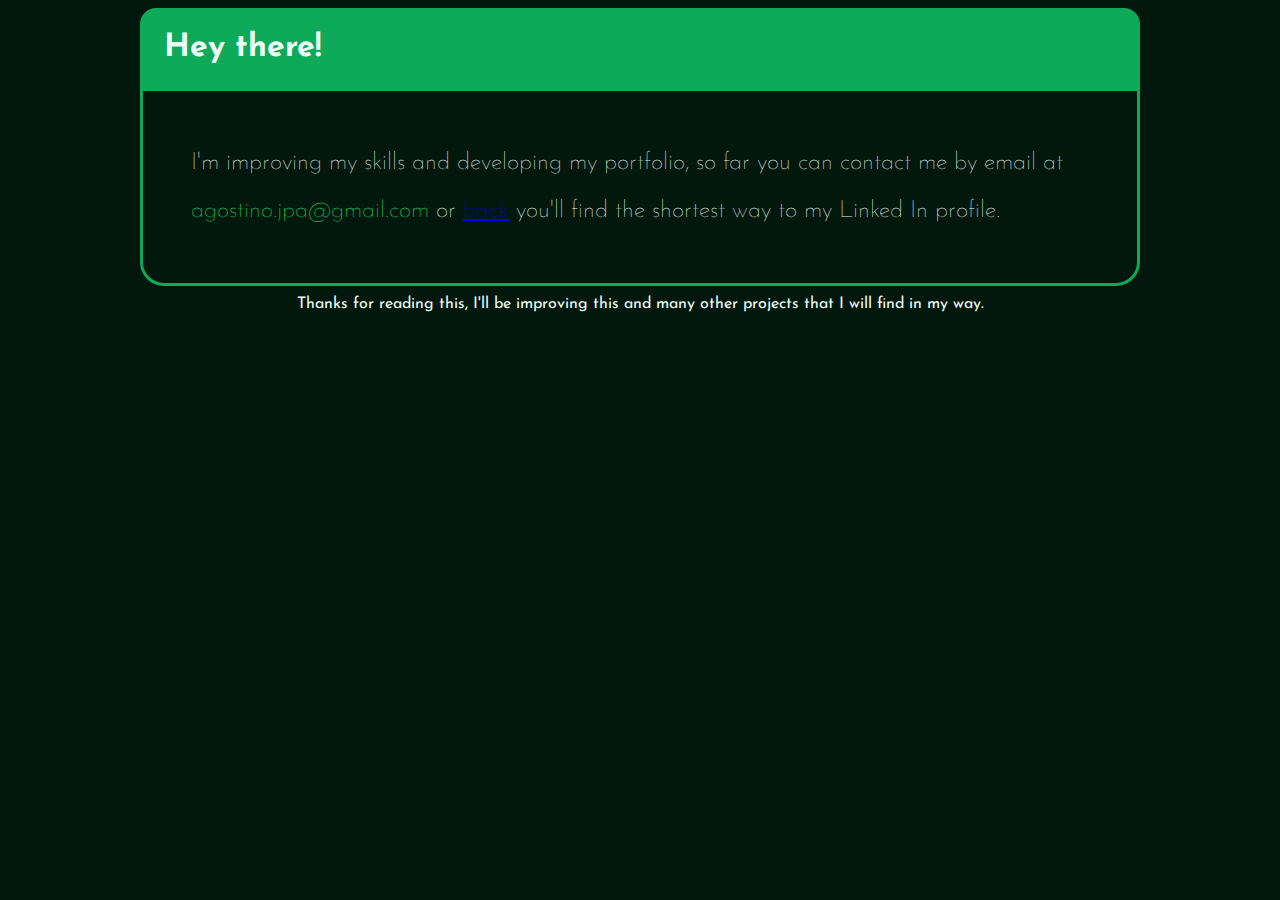
<file: two.html>
<!DOCTYPE html>
<html lang="en">

<head>
    <meta charset="UTF-8">
    <meta http-equiv="X-UA-Compatible" content="IE=edge">
    <meta name="viewport" content="width=device-width, initial-scale=1.0">
    <title>About Contact</title>
    <link rel="shortcut icon" href="virtual-cv/img/logo-2.png" type="image/x-icon">
    <link rel="stylesheet" href="css/style.css">
</head>

<body>
    <main>
        <h1>Hey there!</h1>
        <p class="about">I'm improving my skills and developing my portfolio, so far you can contact me by email at <span>agostino.jpa@gmail.com</span> or <a href="index.html">back</a> you'll find the shortest way to my Linked In profile.</p>
    </main>
    <footer>
        <p class="disclaimer">Thanks for reading this, I'll be improving this and many other projects that I will find in my way.</p>
    </footer>
</body>

</html>
</file>
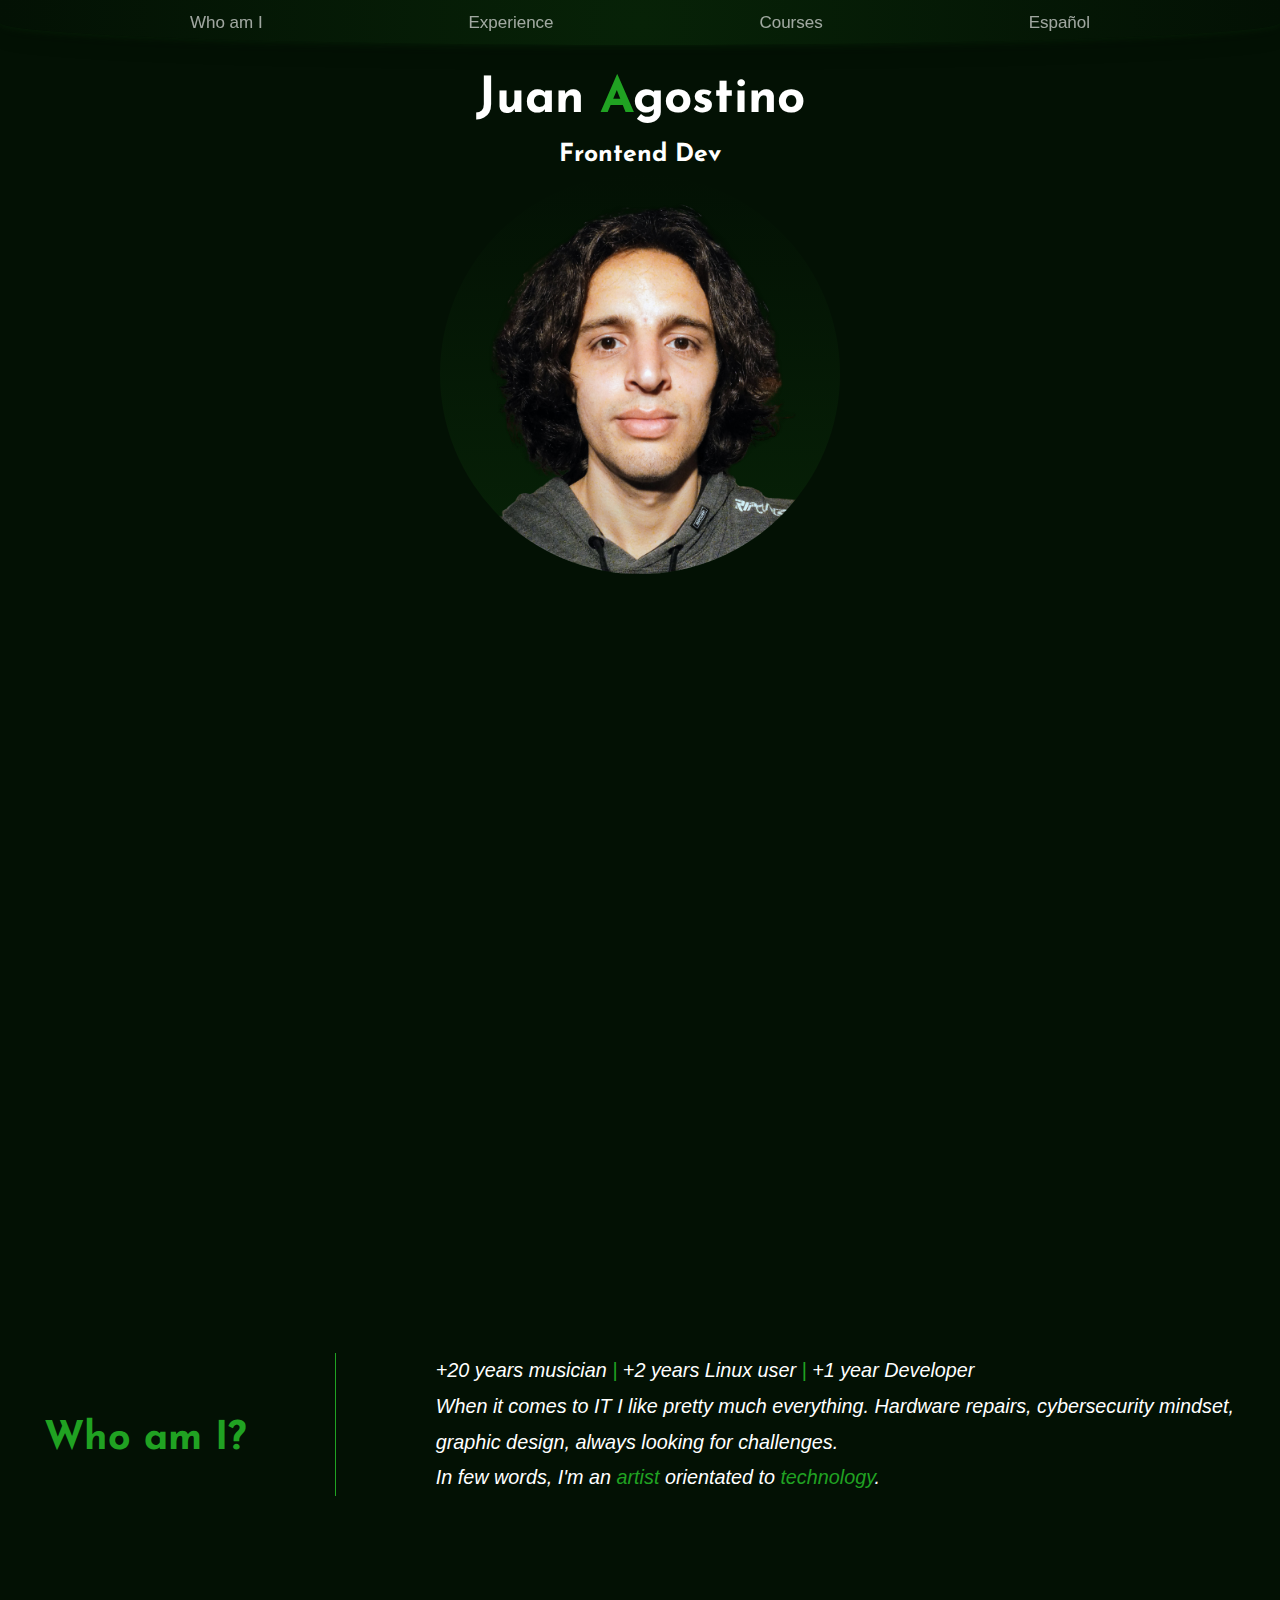
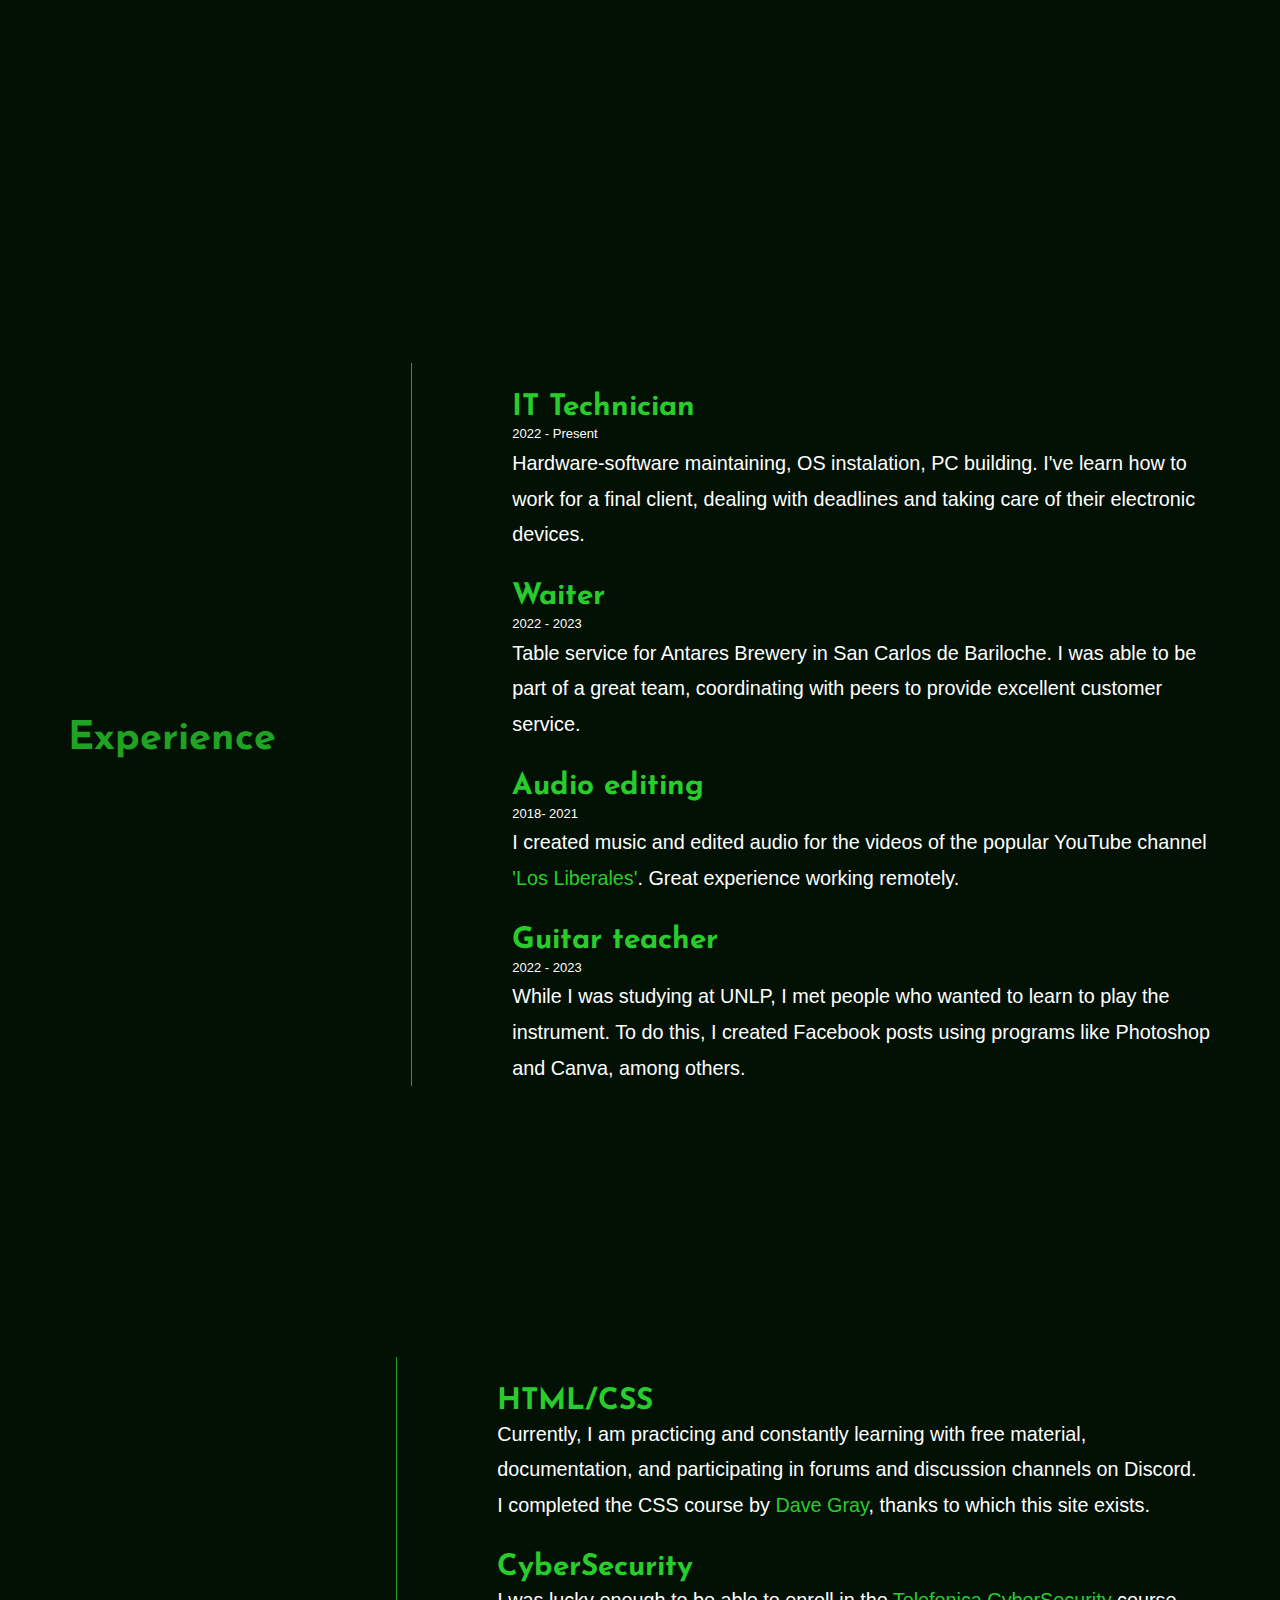
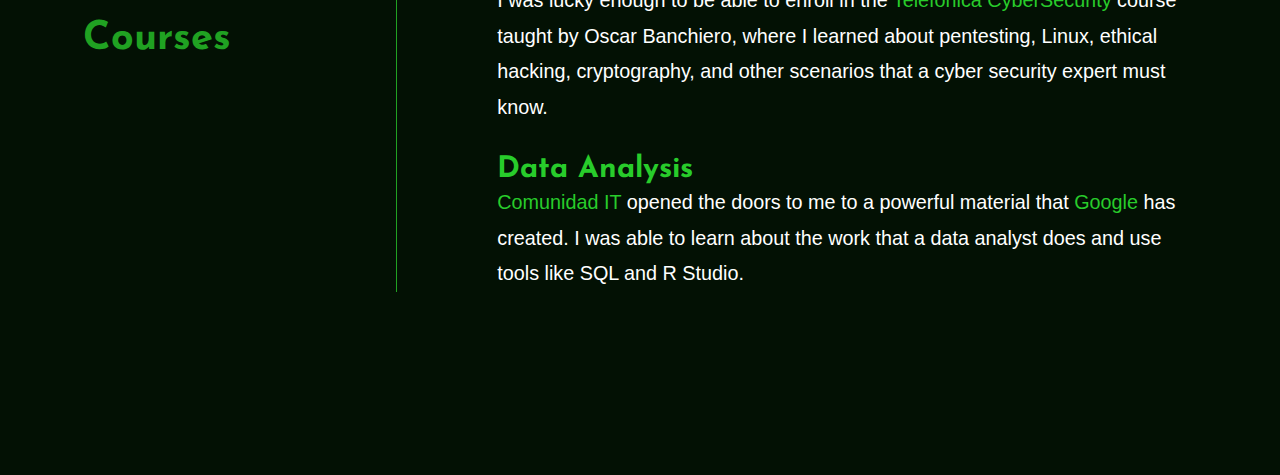
<file: virtual-cv/index-en.html>
<!DOCTYPE html>
<html lang="en">
<head>
    <meta charset="UTF-8">
    <meta name="viewport" content="width=device-width, initial-scale=1.0">
    <title>Juan Agostino - CV</title>
    <link rel="shortcut icon" href="img/logo-2.png" type="image/x-icon">
    <link rel="stylesheet" href="css/style copy.css">
    <link rel="stylesheet" href="https://cdnjs.cloudflare.com/ajax/libs/font-awesome/4.7.0/css/font-awesome.min.css">
    <script src="js/main.js"></script>
</head>
<header>  
    <div class="topnav" id="myTopnav">
        <a href="#whoami_link">Who am I</a>
        <a href="#exp_link">Experience</a>
        <a href="#courses_link">Courses</a>
        <!-- <a href="#contact_link">Contact</a> -->
        <a href="index-sp.html">Espa&ntilde;ol</a>
        <a href="javascript:void(0);" class="icon" onclick="myFunction()">
            <i class="fa fa-bars"></i>
        </a>
    </div>
</header>
<body>
    <section class="hero">
        <h2 class="hero__h2">Juan <span class="highlight">A</span>gostino<br><span class="hero__span">Frontend Dev</span></h2>
        <div class="hero__div">
            <img src="img/profile.png" alt="Juan Agostino profile picture" class="hero__img">
        </div>
    </section>

    <main class="main">
        <section class="main__section whoami"  id="whoami_link">
            <h2 class="main__h2 nowrap">Who am I?</h2>
            <p class="main__p whoami__p">+20 years musician <span class="highlight">|</span> +2 years Linux user <span class="highlight">|</span> +1 year Developer
                <br>
                When it comes to IT I like pretty much everything. Hardware repairs, cybersecurity mindset, graphic design, always looking for challenges.
                <br>
                In few words, I'm an <span class="highlight">artist</span> orientated to <span class="highlight">technology</span>. 
            </p>
        </section>

        <section class="main__section experience"  id="exp_link">
            <h2 class="main__h2 exp__h2">Experience</h2>
            <ul class="main__ul exp__list">
                <li>
                    <h3>IT Technician</h3>
                    <p class="list__date">2022 - Present</p>
                    <p>Hardware-software maintaining, OS instalation, PC building. I've learn how to work for a final client, dealing with deadlines and taking care of their electronic devices.</p>
                </li>
                <li>
                    <h3>Waiter</h3>
                    <p class="list__date">2022 - 2023</p>
                    <p>Table service for Antares Brewery in San Carlos de Bariloche. I was able to be part of a great team, coordinating with peers to provide excellent customer service.
                    </p>
                </li>
                <li>
                    <h3>Audio editing</h3>
                    <p class="list__date">2018- 2021</p>
                    <p>I created music and edited audio for the videos of the popular YouTube channel <a href="https://www.youtube.com/@losliberales" target="_blank" rel="noopener noreferrer" class="exp__list__a">'Los Liberales'</a>. Great experience working remotely.</p>
                </li>
                <li>
                    <h3>Guitar teacher</h3>
                    <p class="list__date">2022 - 2023</p>
                    <p>While I was studying at UNLP, I met people who wanted to learn to play the instrument. To do this, I created Facebook posts using programs like Photoshop and Canva, among others.</p>
                </li>
            </ul>
        </section>

        <section class="main__section courses"  id="courses_link">
            <h2 class="main__h2 courses__h2">Courses</h2>
             <ul class="main__ul courses__list">
                <li>
                    <h3>HTML/CSS</h3>
                    <p>Currently, I am practicing and constantly learning with free material, documentation, and participating in forums and discussion channels on Discord. I completed the CSS course by <a href="https://www.youtube.com/playlist?list=PL0Zuz27SZ-6Mx9fd9elt80G1bPcySmWit" target="_blank" rel="noopener noreferrer" class="exp__list__a">Dave Gray</a>, thanks to which this site exists.</p>
                </li>

                <li>
                    <h3>CyberSecurity</h3>
                    <p>I was lucky enough to be able to enroll in the <a href="https://www.fundaciontelefonica.com.ar/noticias/curso-ciberseguridad/" target="_blank" rel="noopener noreferrer" class="exp__list__a">Telefonica CyberSecurity</a> course taught by Oscar Banchiero, where I learned about pentesting, Linux, ethical hacking, cryptography, and other scenarios that a cyber security expert must know.</p>
                </li>
              
                <li>
                    <h3>Data Analysis</h3>
                    <p><a href="https://www.comunidadit.org/" target="_blank" rel="noopener noreferrer" class="exp__list__a">Comunidad IT</a> opened the doors to me to a powerful material that <a href="https://grow.google/intl/ALL_ca/certificates/data-analytics/#?modal_active=none" target="_blank" rel="noopener noreferrer" class="exp__list__a">Google</a> has created. I was able to learn about the work that a data analyst does and use tools like SQL and <span class="nowrap"> R Studio.</span></p>
                </li>
              


             </ul>
        </section>

    </main>
</body>
</html>
</file>
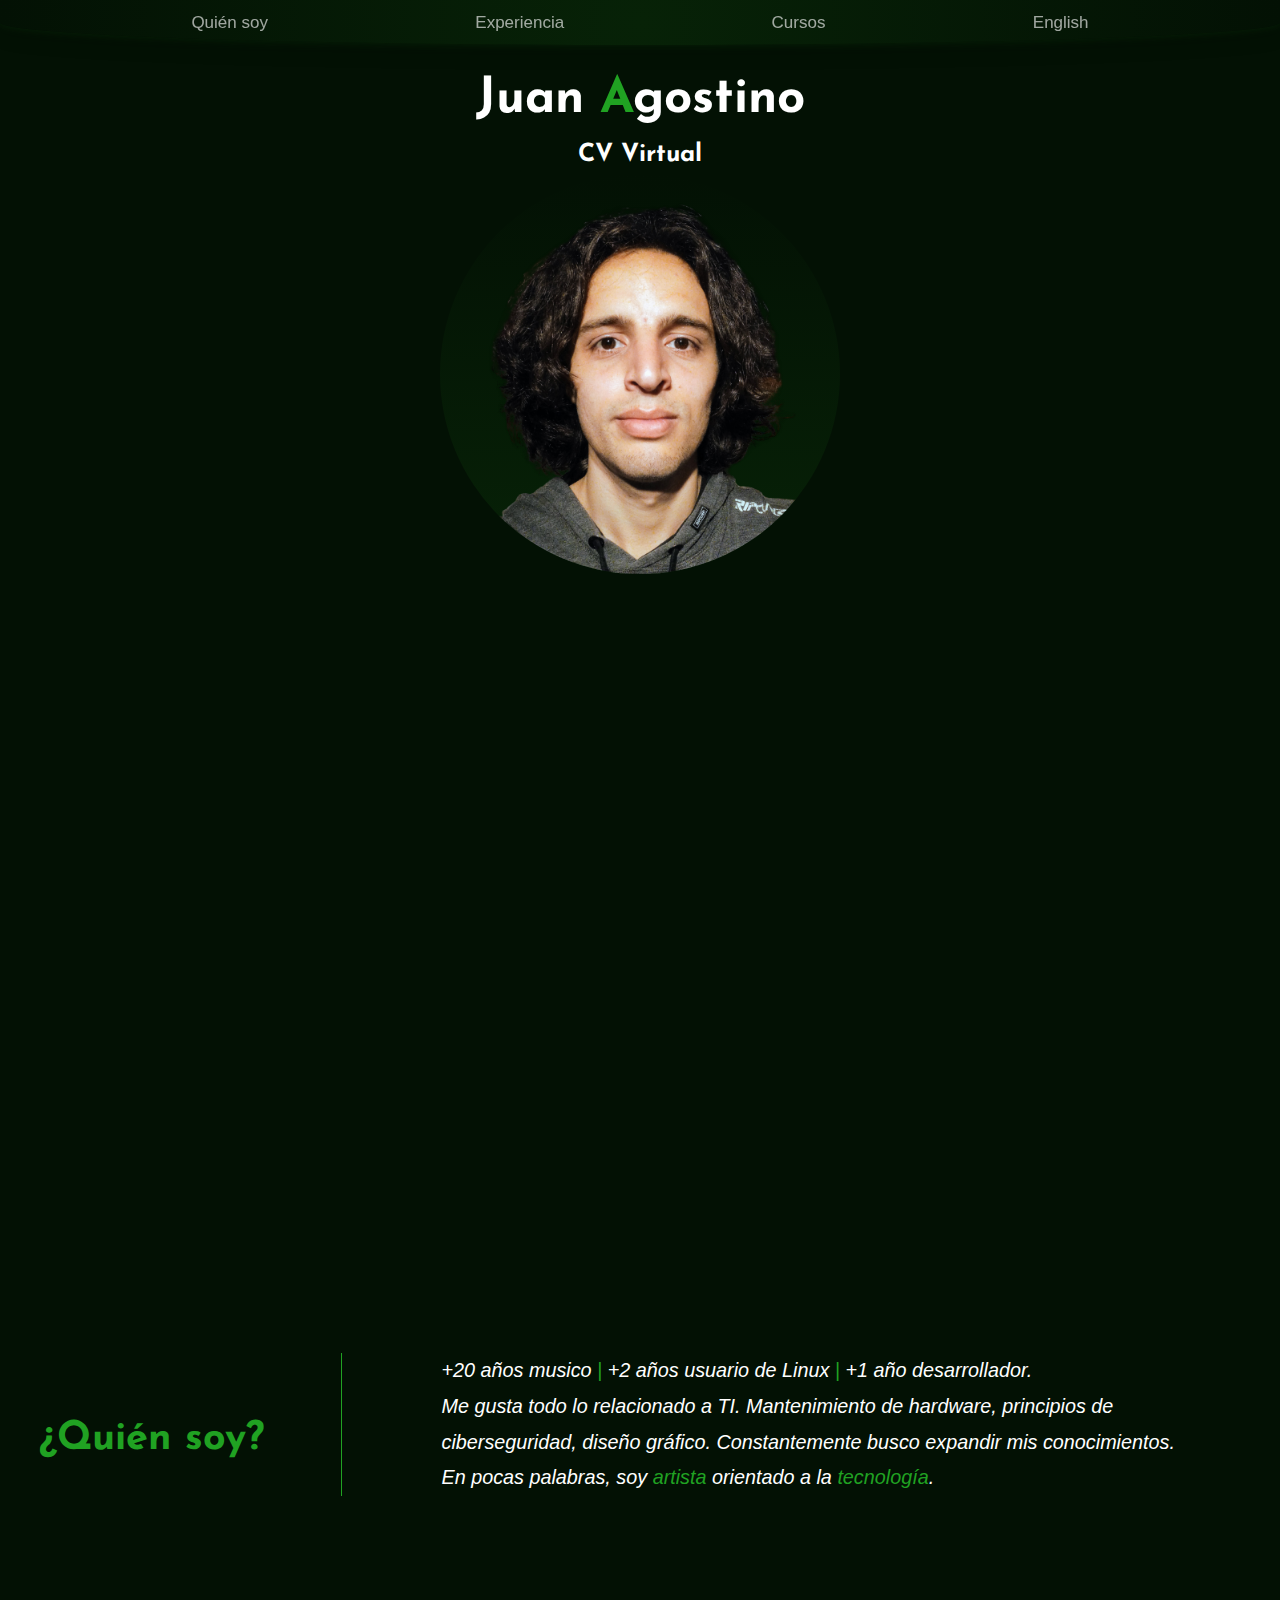
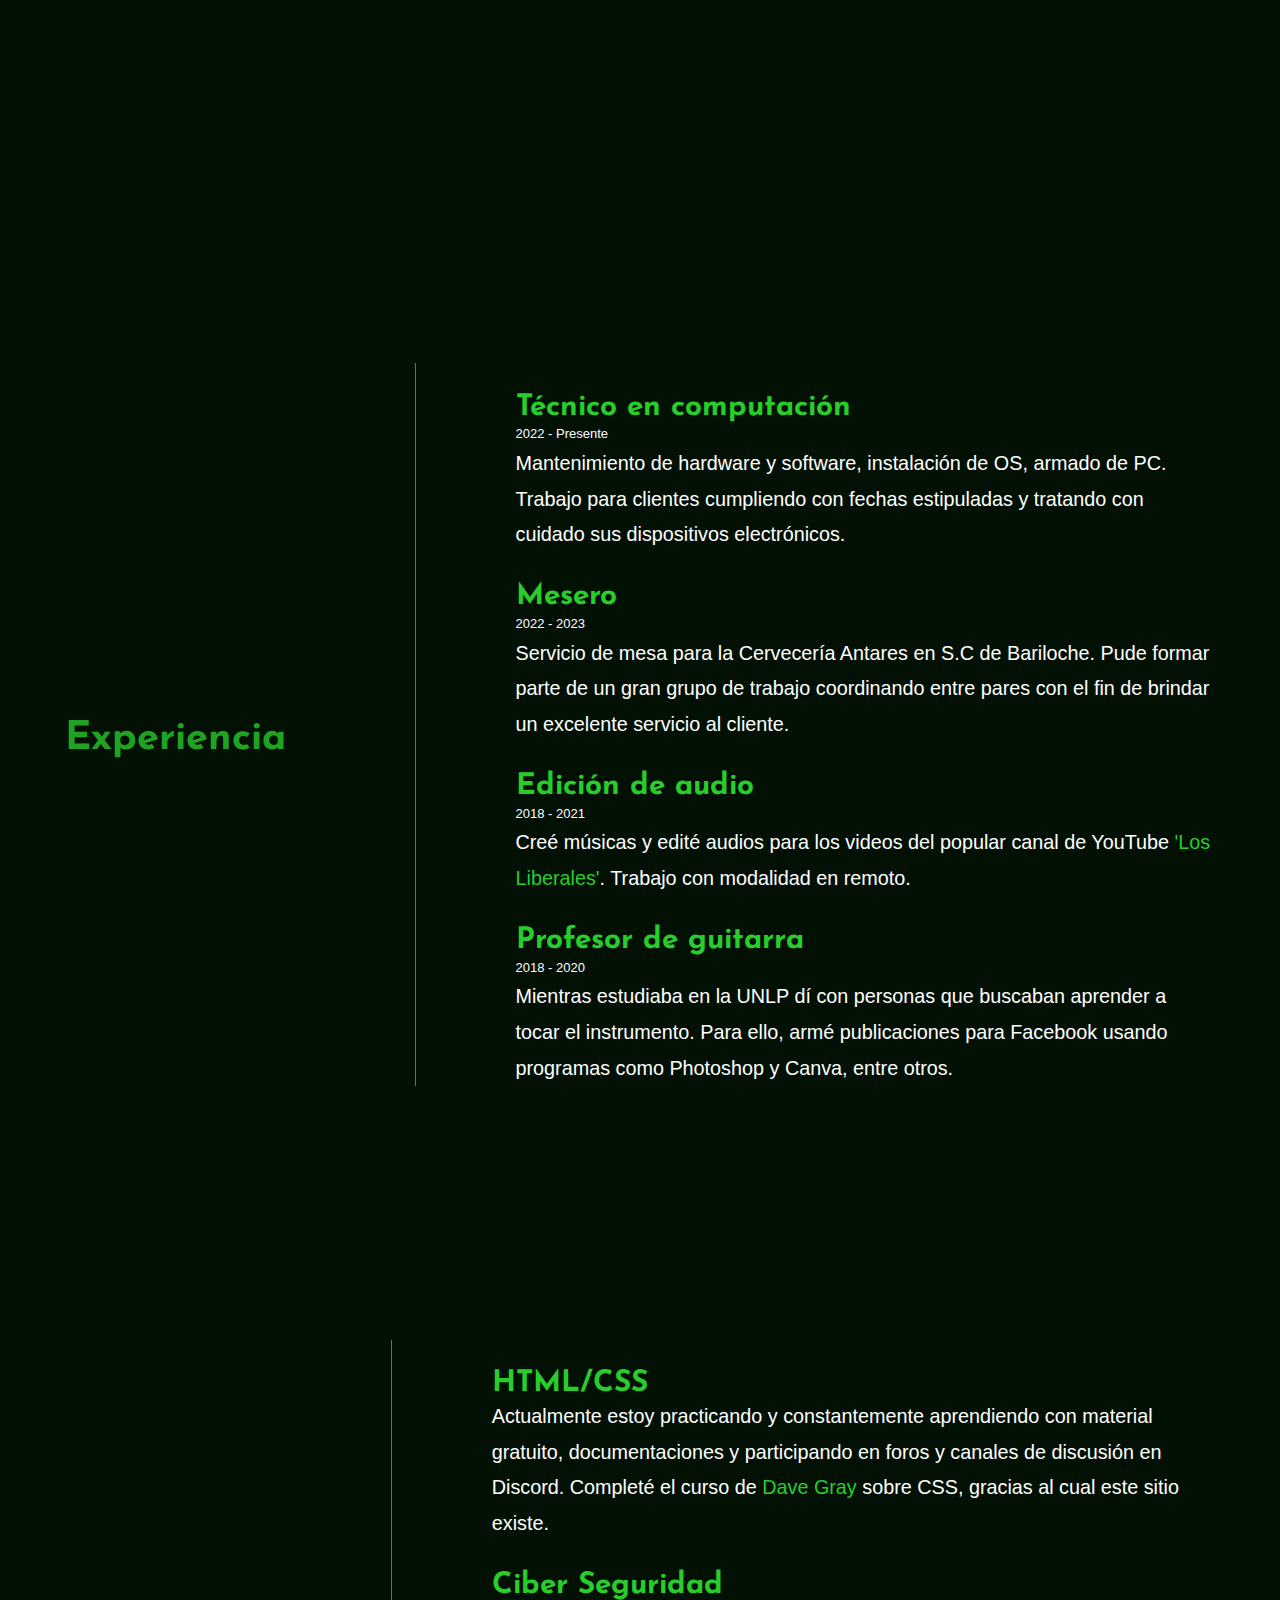
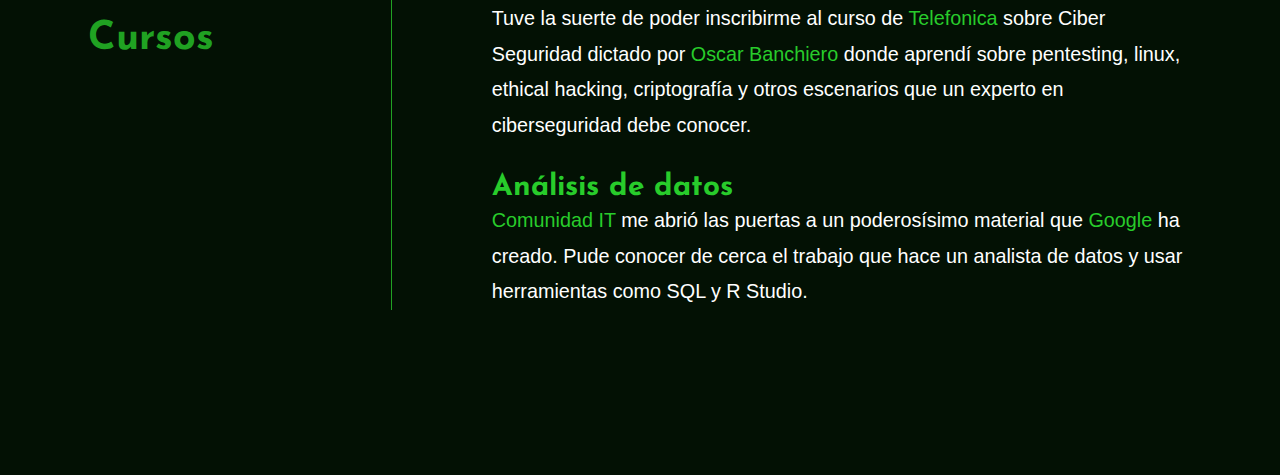
<file: virtual-cv/index-sp.html>
<!DOCTYPE html>
<html lang="en">

<head>
    <meta charset="UTF-8">
    <meta name="viewport" content="width=device-width, initial-scale=1.0">
    <title>Juan Agostino - CV</title>
    <link rel="shortcut icon" href="img/logo-2.png" type="image/x-icon">
    <link rel="stylesheet" href="css/style copy.css">
    <link rel="stylesheet" href="https://cdnjs.cloudflare.com/ajax/libs/font-awesome/4.7.0/css/font-awesome.min.css">
    <script src="js/main.js"></script>
    <!--META OG TAGS -->
    <meta property="og:image" content="img/logo-2.png" />
    <meta property="og:image:width" content="1200" />
    <meta property="og:image:height" content="630" />
    <meta property="og:type" content="website" />
    <meta property="og:title" content="Juan Virtual CV" />
    <meta property="og:description" content="Este es mi curriculum virtual donde pongo (casi) todas mis experiencias laborales." />
</head>
<header>
    <div class="topnav" id="myTopnav">
        <a href="#whoami_link">Quién soy</a>
        <a href="#exp_link">Experiencia</a>
        <a href="#courses_link">Cursos</a>
        <!-- <a href="#contact_link">Contact</a> -->
        <a href="index-en.html">English</a>
        <a href="javascript:void(0);" class="icon" onclick="myFunction()">
            <i class="fa fa-bars"></i>
        </a>
    </div>
</header>

<body>
    <section class="hero">
        <h2 class="hero__h2">Juan <span class="highlight">A</span>gostino<br><span class="hero__span">CV Virtual</span>
        </h2>
        <div class="hero__div">
            <img src="img/profile.png" alt="Juan Agostino profile picture" class="hero__img">
        </div>
    </section>

    <main class="main">
        <section class="main__section whoami" id="whoami_link">
            <h2 class="main__h2 nowrap">¿Quién soy?</h2>
            <p class="main__p whoami__p">+20 a&ntilde;os musico <span class="highlight">|</span> +2 a&ntilde;os usuario
                de Linux <span class="highlight">|</span> +1 a&ntilde;o desarrollador.
                <br>
                Me gusta todo lo relacionado a TI. Mantenimiento de hardware, principios de ciberseguridad,
                dise&ntilde;o gráfico. Constantemente busco expandir mis conocimientos.
                <br>

                En pocas palabras, soy <span class="highlight">artista</span> orientado a la <span
                    class="highlight">tecnología</span>.
            </p>
        </section>

        <section class="main__section experience" id="exp_link">
            <h2 class="main__h2 exp__h2">Experiencia</h2>
            <ul class="main__ul exp__list">
                <li>
                    <h3>Técnico en computación</h3>
                    <p class="list__date">2022 - Presente</p>
                    <p>Mantenimiento de hardware y software, instalación de OS, armado de PC. Trabajo para clientes
                        cumpliendo con fechas estipuladas y tratando con cuidado sus dispositivos electrónicos.</p>
                </li>
                <li>
                    <h3>Mesero</h3>
                    <p class="list__date">2022 - 2023</p>
                    <p>Servicio de mesa para la Cervecería Antares en S.C de Bariloche. Pude formar parte de un gran
                        grupo de trabajo coordinando entre pares con el fin de brindar un excelente servicio al cliente.
                    </p>
                </li>
                <li>
                    <h3>Edición de audio</h3>
                    <p class="list__date">2018 - 2021</p>
                    <p>Creé músicas y edité audios para los videos del popular canal de YouTube <a
                            href="https://www.youtube.com/@losliberales" target="_blank" rel="noopener noreferrer"
                            class="exp__list__a">'Los Liberales'</a>. Trabajo con modalidad en remoto.</p>
                </li>
                <li>
                    <h3>Profesor de guitarra</h3>
                    <p class="list__date">2018 - 2020</p>
                    <p>Mientras estudiaba en la UNLP dí con personas que buscaban aprender a tocar el instrumento. Para
                        ello, armé publicaciones para Facebook usando programas como Photoshop y Canva, entre otros.</p>
                </li>

            </ul>
        </section>

        <section class="main__section courses" id="courses_link">
            <h2 class="main__h2 courses__h2">Cursos</h2>
            <ul class="main__ul courses__list">
                <li>
                    <h3>HTML/CSS</h3>
                    <p>Actualmente estoy practicando y constantemente aprendiendo con material gratuito, documentaciones
                        y participando en foros y canales de discusión en Discord. Completé el curso de <a
                            href="https://www.youtube.com/playlist?list=PL0Zuz27SZ-6Mx9fd9elt80G1bPcySmWit"
                            target="_blank" rel="noopener noreferrer" class="exp__list__a">Dave Gray</a> sobre CSS,
                        gracias al cual este sitio existe.</p>
                </li>

                <li>
                    <h3>Ciber Seguridad</h3>
                    <p>Tuve la suerte de poder inscribirme al curso de <a
                            href="https://www.fundaciontelefonica.com.ar/noticias/curso-ciberseguridad/" target="_blank"
                            rel="noopener noreferrer" class="exp__list__a">Telefonica</a> sobre Ciber Seguridad dictado
                        por <a href="https://www.linkedin.com/in/oscar-banchiero-5b632327" target="_blank"
                            rel="noopener noreferrer" class="exp__list__a">Oscar Banchiero</a> donde aprendí sobre
                        pentesting, linux, ethical hacking, criptografía y otros escenarios que un experto en
                        ciberseguridad debe conocer.</p>
                </li>

                <li>
                    <h3>Análisis de datos</h3>
                    <p><a href="https://www.comunidadit.org/" target="_blank" rel="noopener noreferrer"
                            class="exp__list__a">Comunidad IT</a> me abrió las puertas a un poderosísimo material que <a
                            href="https://grow.google/intl/ALL_ca/certificates/data-analytics/#?modal_active=none"
                            target="_blank" rel="noopener noreferrer" class="exp__list__a">Google</a> ha creado. Pude
                        conocer de cerca el trabajo que hace un analista de datos y usar herramientas como SQL y <span
                            class="nowrap"> R Studio.</span></p>
                </li>



            </ul>
        </section>

    </main>
</body>

</html>
</file>
<file: css/style.css>
@import url('https://fonts.googleapis.com/css2?family=Josefin+Sans&display=swap');


* {
    margin: 0;
    padding: 0;
    box-sizing: border-box;
}

body {
    margin: 0.5rem;
    font-family: 'Josefin Sans', sans-serif;
    text-align: center;
    background-color: #02180c;
}

nav {
    border: 2px solid #0eaa59;
    border-radius: 0 0 1rem 1rem;
    margin: 0 auto  1rem;
    max-width: 400px; /* this sets a particular space, width */
    font-size: 2rem;
    line-height: 5rem;
}

h2 {
    max-width: 400px;
    margin: 0 auto 0;
    text-align: center;
    font-size: 3em;
    color: #ecfdf5;
    padding: 1.5rem;
    background: #0eaa59;
    border-radius: 1rem 1rem 0 0;
}

ul {
    list-style-type: none;
}

li a {
    display: block;
}

li {
    border-top: 1px solid #032a16;
}

li a,
li a:visited {
    text-decoration: none;
    color: #ecfdf5;
}

li a:hover,
li a:focus {
    background: #13e779;
    color: #032a16;
    cursor: pointer;
}

li:last-child a{
    border-radius: 0 0 1rem 1rem;
}

p{
    text-align: center;
    color: #ecfdf5;
}


a:visited{
    color: yellowgreen;
}


/* Styles for about page */

main {
    max-width: 1000px;
    margin: 0 auto;    
}

h1 {
    text-align: left;
    color: #ecfdf5;
    padding: 1.5rem;
    background: #0eaa59;
    border-radius: 1rem 1rem 0 0;
}

.about {
    text-align: left;
    font-size: 1.5em;
    font-weight: 100;
    line-height: 2;
    padding: 2em;
    border: #0eaa59 solid;
    border-radius: 0 0 1em 1em;
}

span {
    color: #13e779;
}

.disclaimer {
    margin: 10px;
    bottom: 1em;
}
</file>
<file: virtual-cv/css/style copy.css>
@import url('https://fonts.googleapis.com/css2?family=Josefin+Sans:ital,wght@0,100;0,400;1,100&display=swap');

/* || RESET || */

/* http://meyerweb.com/eric/tools/css/reset/ 
   v2.0 | 20110126
   License: none (public domain)
*/

html, body, div, span, applet, object, iframe,
h1, h2, h3, h4, h5, h6, p, blockquote, pre,
a, abbr, acronym, address, big, cite, code,
del, dfn, em, img, ins, kbd, q, s, samp,
small, strike, strong, sub, sup, tt, var,
b, u, i, center,
dl, dt, dd, ol, ul, li,
fieldset, form, label, legend,
table, caption, tbody, tfoot, thead, tr, th, td,
article, aside, canvas, details, embed, 
figure, figcaption, footer, header, hgroup, 
menu, nav, output, ruby, section, summary,
time, mark, audio, video {
	margin: 0;
	padding: 0;
	border: 0;
	font-size: 100%;
	font: inherit;
	vertical-align: baseline;
}
/* HTML5 display-role reset for older browsers */
article, aside, details, figcaption, figure, 
footer, header, hgroup, menu, nav, section {
	display: block;
}
body {
	line-height: 1;
}
ol, ul {
	list-style: none;
}
blockquote, q {
	quotes: none;
}
blockquote:before, blockquote:after,
q:before, q:after {
	content: '';
	content: none;
}
table {
	border-collapse: collapse;
	border-spacing: 0;
}
/* reset end */


/* || VARIABLES */

:root {
    /* FONTS */
    --FF: 'Quicksand', sans-serif;
    --FF-HEADINGS: 'Pacifico', cursive;
    --FS: clamp(1rem, 2.2vh, 1.5rem);

    /* COLORS */
    --BGCOLOR: #031104;
    --BGCOLOR-FADE: #072207;
    --BGIMAGE: linear-gradient(var(--BGCOLOR), var(--BGCOLOR-FADE));
    --BODY-BGCOLOR: #031104;
    --BORDER-COLOR: #333;
    --BUTTON-COLOR: #fff;
    --FONT-COLOR: #fff;
    --HEADER-BGCOLOR: #000;
    --HEADER-COLOR: #fff;
    --HERO-BGCOLOR: rgba(51,178,51, 0.75);
    --HERO-COLOR: #FFF;
    --HIGHLIGHT-COLOR: #20a222;
    --LINK-ACTIVE: orange;
    --EXP-COLOR: #28cc2b;
    --LINK-HOVER: hsla(0, 0%, 0%, 0.6);
    --NAV-BGCOLOR: #FFF;

    /* BORDERS */
    --BORDERS: 1px solid var(--HIGHLIGHT-COLOR);
    --BORDER-RADIUS: 15px;

    /* STANDAR PADDING */
    --PADDING-TB: 0.25em;
    --PADING-SIDE: 2.5%;

    /* STANDARD MARGIN */
    --MARGIN: clamp(1em, 2.5vh, 1.5em) 0;
}
/* variables end */


/* || UTILITY CLASSES */
.offscreen {
    position: absolute;
    left: -10000px;
}

.nowrap {
    white-space: nowrap;
}

.center {
    text-align: center;
}



/* || GENERAL STYLE */

html {
    scroll-behavior: smooth;
    font-size: var(--FS);
    font-family: var(--FF);

}

body {
    background-color: var(--BODY-BGCOLOR);
    color: var(--FONT-COLOR);
    min-height: 100vh;
    max-width: 100vw;
    margin: 0 auto;
}

header {
    position: sticky;
    top: 0;
    z-index: 1;
}

h1,
h2,
h3 {
    font-family: 'Josefin Sans', sans-serif;
    font-size: 2rem;
    color: var(--FONT-COLOR);
    margin-top: 1.5rem;
    font-weight: bold;
}


p {
    color: var(--FONT-COLOR);
    line-height: 1.8em;
}


/* Add a black background color to the top navigation */
.topnav {
    background: radial-gradient(circle at center, var(--BGCOLOR-FADE), var(--BGCOLOR) 100%);
    overflow: hidden;
    display: flex;
    justify-content: space-evenly;
    border-radius: 0 0 50% 50%;
    box-shadow: 0 0 8px 0 var(--BGCOLOR-FADE), 0 6px 20px 0 rgba(0, 0, 0, 0.19);
}
  
  /* Style the links inside the navigation bar */

  .topnav a {
    float: left;
    display: block;
    color: #f2f2f2a8;
    text-align: center;
    padding: 14px 16px;
    text-decoration: none;
    font-size: 17px;
  }
  
  /* Change the color of links on hover */
  .topnav a:hover {
    background-color: var(--BGCOLOR);
  }
  
  
  /* Hide the link that should open and close the topnav on small screens */
  .topnav .icon {
    display: none;
  }


/* || HERO */

.hero {
    text-align: center;
    min-height: 100vh;
    /* margin: 0 auto; */
}

.hero__h2 {
    font-size: 2.5rem;
    /* padding-top: 4rem; */
}

.hero__span {
    font-size: 0.5em;
}

.hero__div {
    /* background-image: var(--BGIMAGE); */
    width: 400px;
    height: 400px;
    margin: 0 auto;
}

.hero__img {
    width: 100%;
    height: 100%;
    object-fit: cover;
    border-radius: 50%;
    background-image: var(--BGIMAGE)
}



/* || MAINs */

.main__p {
    padding-left: 2rem;
    font-style: italic;
    font-weight: 100;
}

.main__h2 {
    color: var(--HIGHLIGHT-COLOR);
}

.highlight  {
    color: var(--HIGHLIGHT-COLOR);
}



/* || WHOAMI */

.whoami {
    min-height: 100vh;
    display: flex;
    align-items: center;
    justify-content: space-around;
}

.whoami__p {
    /* margin-left: 16px; */
    border-left: var(--BORDERS);
    padding-left: 100px;
    max-width: 800px;
}



/* || EXPERIENCE */

.experience {
    min-height: 100vh;
    display: flex;
    align-items: center;
    justify-content: space-around;
}

.exp__h2 {
    justify-content: center;
}

h3 {
    font-size: 1.5em;
    color: var(--EXP-COLOR);
}

li  p {
    min-width: 200px;
    max-width: 700px;
    margin: 0 auto;
}

.exp__list {
    display: flex;
    justify-content: center;
    flex-flow: wrap column;
    border-left: var(--BORDERS);
    padding-left: 100px;
}


.list__date {
    font-size: small;
}


.exp__list__a {
    color: var(--EXP-COLOR);
    text-decoration: none;
}

.exp__list__a:hover,
.exp__list__a:focus {
    opacity: 0.3    ;
}

.exp__list__a:visited {
    color: var(--EXP-COLOR);
}

/* || COURSES */

.courses {
    min-height: 100vh;
    display: flex;
    align-items: center;
    justify-content: space-around;
}

.courses__list {
    border-left: var(--BORDERS);
    padding-left: 100px;
}



/* || RESPONSIVE */

/* When the screen is less than 600 pixels wide, hide all links, except for the first one ("Home"). Show the link that contains should open and close the topnav (.icon) */
@media screen and (max-width: 576px) {
    .topnav {
        opacity: 0.9;
        border-radius: inherit;
        display: block;
    }
  
    .topnav a {display: none;}
    .topnav a.icon {
      float: right;
      display: block;
    }
  
  /* The "responsive" class is added to the topnav with JavaScript when the user clicks on the icon. This class makes the topnav look good on small screens (display the links vertically instead of horizontally) */
  /* @media screen and (max-width: 576px) { */
    .topnav.responsive {position: relative;}
    .topnav.responsive a.icon {
      position: absolute;
      right: 0;
      top: 0;
    }
    .topnav.responsive a {
      float: none;
      display: block;
      text-align: left;
    }


    .hero__h2 {
        margin-top: inherit;
    }

    .hero__div {
        /* background-image: var(--BGIMAGE); */
        max-width: 250px;
        max-height: 250px;
        margin: 0 auto;
    }

    .whoami {
        min-height: inherit;
        display: block;

    }


/* @media screen and (max-width: 576px) { */

    section {
        display: flex;
        justify-content: center;
        flex-direction: column;
        overflow: hidden;
    }
    
    .main__ul,
    .main__p{
        padding: 1rem;
        border-style: none;
    }

    .main__h2 {
        text-align: center;
    }

    .main__section {
        margin-bottom: 3rem;
    }
}
</file>
